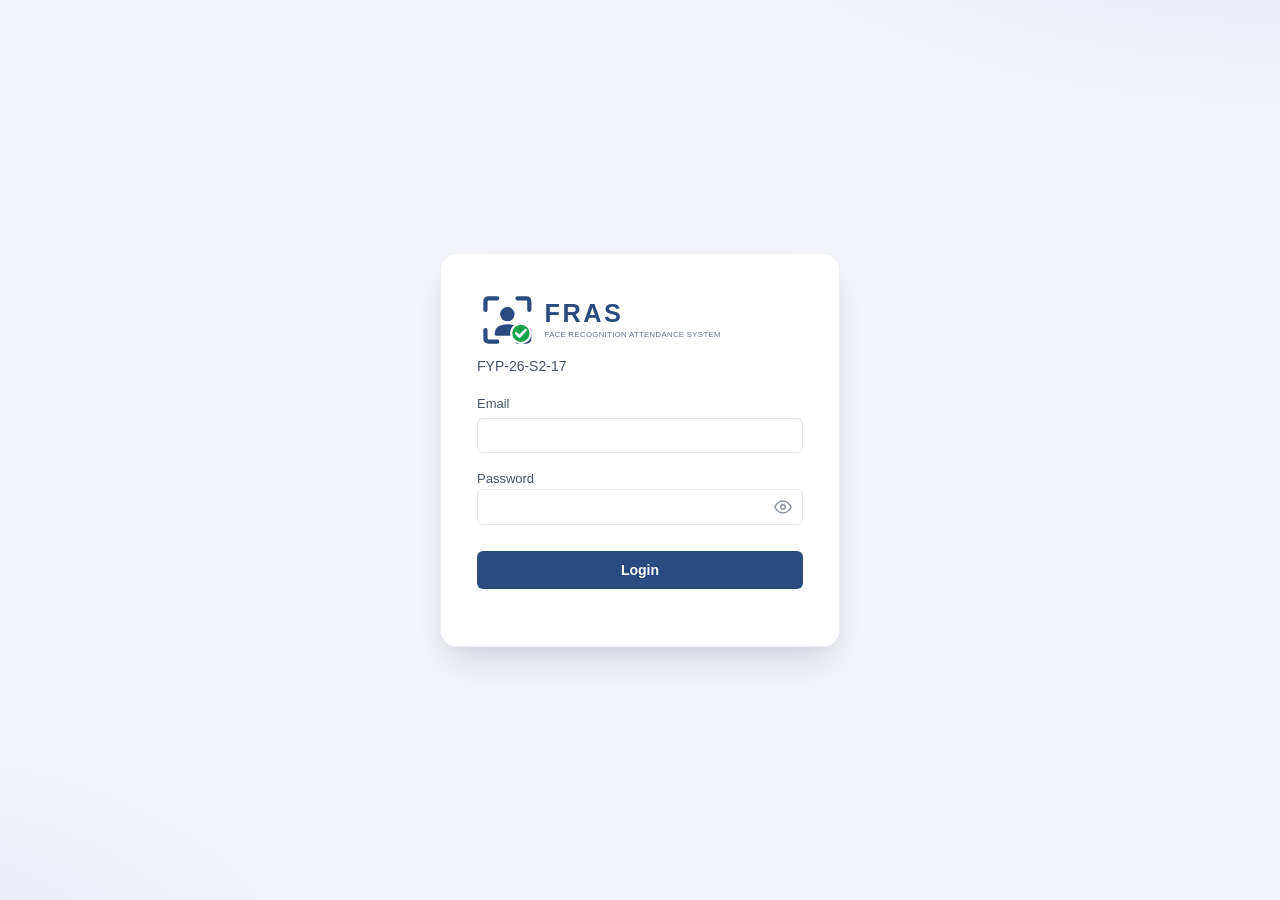
<file: frontend/index.html>
<!doctype html>
<html lang="en">

<head>
  <meta charset="utf-8">
  <meta name="viewport" content="width=device-width, initial-scale=1">
  <title>FRAS — Login</title>
  <link rel="icon" type="image/svg+xml" href="assets/logo/favicon.svg">
  <link rel="stylesheet" href="style.css?v=8">

  <style>
    .password-box {
      position: relative;
      display: flex;
      align-items: center;
    }

    .password-box input {
      flex: 1;
      padding-right: 38px;
    }

    .password-box input::-ms-reveal,
    .password-box input::-ms-clear {
      display: none;
    }

    .toggle-password-btn {
      position: absolute;
      right: 6px;
      display: flex;
      align-items: center;
      justify-content: center;
      width: 28px;
      height: 28px;
      padding: 0;
      margin: 0;
      border: none;
      border-radius: 6px;
      background: transparent;
      color: #8a94a3;
      cursor: pointer;
    }

    .toggle-password-btn:hover {
      color: #444d5c;
      background: rgba(15, 23, 42, .06);
    }

    .toggle-password-btn svg {
      width: 18px;
      height: 18px;
      display: block;
    }

    .toggle-password-btn .icon-eye-off {
      display: none;
    }

    .toggle-password-btn.showing .icon-eye {
      display: none;
    }

    .toggle-password-btn.showing .icon-eye-off {
      display: block;
    }
  </style>
</head>

<body class="centered">
  <form id="login-form" class="card">
    <img src="assets/logo/fras-logo-full.svg" alt="FRAS — Face Recognition Attendance System"
      style="display:block;width:270px;max-width:100%;margin:0 0 .35rem">
    <p class="muted">FYP-26-S2-17</p>

    <label>
      Email
      <input type="email" name="email" required autocomplete="username">
    </label>

    <label>
      Password
      <div class="password-box">
        <input id="password-input" type="password" name="password" required autocomplete="current-password">
        <button type="button" id="toggle-password-btn" class="toggle-password-btn" aria-label="Show password"
          title="Show password">
          <svg class="icon-eye" viewBox="0 0 24 24" fill="none" stroke="currentColor" stroke-width="2"
            stroke-linecap="round" stroke-linejoin="round">
            <path d="M1 12s4-8 11-8 11 8 11 8-4 8-11 8-11-8-11-8z" />
            <circle cx="12" cy="12" r="3" />
          </svg>
          <svg class="icon-eye-off" viewBox="0 0 24 24" fill="none" stroke="currentColor" stroke-width="2"
            stroke-linecap="round" stroke-linejoin="round">
            <path d="M17.94 17.94A10.07 10.07 0 0 1 12 20c-7 0-11-8-11-8a18.45 18.45 0 0 1 5.06-5.94" />
            <path d="M9.9 4.24A9.12 9.12 0 0 1 12 4c7 0 11 8 11 8a18.5 18.5 0 0 1-2.16 3.19" />
            <path d="M14.12 14.12a3 3 0 1 1-4.24-4.24" />
            <line x1="1" y1="1" x2="23" y2="23" />
          </svg>
        </button>
      </div>
    </label>

    <button type="submit" id="login-submit">
      <span class="spinner" aria-hidden="true"></span>
      <span id="login-submit-label">Login</span>
    </button>
    <p id="login-error" class="error" role="status" aria-live="polite"></p>
  </form>

  <script src="config.js?v=1"></script>
  <script src="app.js?v=15"></script>

  <script>
    const passwordInput = document.getElementById("password-input");
    const toggleBtn = document.getElementById("toggle-password-btn");
    let passwordTimer;

    function hidePassword() {
      passwordInput.type = "password";
      toggleBtn.classList.remove("showing");
      toggleBtn.setAttribute("aria-label", "Show password");
      toggleBtn.title = "Show password";
    }

    toggleBtn.addEventListener("click", () => {
      clearTimeout(passwordTimer);

      if (toggleBtn.classList.contains("showing")) {
        hidePassword();
        return;
      }

      passwordInput.type = "text";
      toggleBtn.classList.add("showing");
      toggleBtn.setAttribute("aria-label", "Hide password");
      toggleBtn.title = "Hide password";

      // Auto-hide again after a short peek.
      passwordTimer = setTimeout(hidePassword, 2000);
    });

    const loginForm = document.getElementById("login-form");
    const loginBtn = document.getElementById("login-submit");
    const loginLabel = document.getElementById("login-submit-label");
    const loginErr = document.getElementById("login-error");

    // Signing in waits on a network round trip, so the button says so —
    // and the flag stops a second submit landing while the first is still
    // in flight. The disabled button already covers clicks and Enter; the
    // flag is what covers a programmatic requestSubmit().
    let loginBusy = false;

    function setLoginBusy(busy) {
      loginBusy = busy;
      loginBtn.disabled = busy;
      loginBtn.classList.toggle("is-busy", busy);
      loginLabel.textContent = busy ? "Signing in…" : "Login";
      loginForm.setAttribute("aria-busy", busy ? "true" : "false");
    }

    loginForm.addEventListener("submit", async (e) => {
      e.preventDefault();
      if (loginBusy) return;

      // Read the fields before going busy: disabled controls are left out
      // of FormData, so if the busy state ever grows to cover the inputs
      // too, doing this afterwards would quietly submit nothing.
      const fd = new FormData(e.target);
      loginErr.textContent = "";
      setLoginBusy(true);

      try {
        const res = await api("/auth/login", {
          method: "POST",
          headers: { "Content-Type": "application/json" },
          body: JSON.stringify({
            email: fd.get("email"),
            password: fd.get("password")
          }),
        });

        localStorage.setItem("token", res.token);
        localStorage.setItem("user", JSON.stringify(res.user));

        const dest = {
          admin: "admin.html",
          teacher: "teacher.html",
          student: "student.html"
        };

        // Stays busy on purpose — the button must not spring back to
        // "Login" while the card is fading out and the page is leaving.
        navigateWithFade(dest[res.user.role] || "student.html", loginForm);

      } catch (ex) {
        loginErr.textContent = ex.message;
        setLoginBusy(false);
      }
    });

    // Back from a dashboard can restore this page from the back-forward
    // cache exactly as it was left: mid-fade, .is-leaving still applied,
    // its `forwards` fill holding the card at opacity 0 — invisible and
    // unclickable. Reset unconditionally; on a fresh load it is a no-op,
    // and it also covers Firefox restoring form state on reload.
    window.addEventListener("pageshow", () => {
      loginForm.classList.remove("is-leaving");
      setLoginBusy(false);
      loginErr.textContent = "";
    });
  </script>
</body>

</html>
</file>
<file: frontend/style.css>
/* ============================================================
   FYP Attendance — Design System
   ============================================================ */
:root {
  --c-bg: #f3f5fb;
  --c-surface: #ffffff;
  --c-surface-2: #f8fafc;
  --c-border: #e5e7eb;
  --c-border-2: #eef0f4;
  --c-text: #0f172a;
  --c-text-2: #475569;
  --c-muted: #94a3b8;

  --c-primary: #2a4b7f;
  --c-primary-hover: #203a63;
  --c-primary-soft: #eaeff6;
  --c-accent: #2a4b7f;

  --c-success: #16a34a;
  --c-success-bg: #dcfce7;
  --c-warning: #d97706;
  --c-warning-bg: #fef3c7;
  --c-danger: #dc2626;
  --c-danger-bg: #fee2e2;

  --radius-sm: 6px;
  --radius: 10px;
  --radius-lg: 16px;

  --shadow-sm: 0 1px 2px rgba(15, 23, 42, .04), 0 1px 3px rgba(15, 23, 42, .04);
  --shadow: 0 4px 12px rgba(15, 23, 42, .06), 0 1px 3px rgba(15, 23, 42, .04);
  --shadow-lg: 0 20px 40px -10px rgba(15, 23, 42, .15), 0 8px 16px -8px rgba(15, 23, 42, .08);

  --transition: 150ms cubic-bezier(.4, 0, .2, 1);
  --ease: cubic-bezier(.4, 0, .2, 1);

  --font-sans: "Inter", -apple-system, BlinkMacSystemFont, "Segoe UI", Roboto,
    "Helvetica Neue", Arial, "PingFang SC", "Microsoft YaHei", sans-serif;
}

* {
  box-sizing: border-box;
}

html {
  height: 100%;
}

/* min-height (not height): a fixed height caps the body at one viewport,
   which breaks position:sticky for the topbar once the page scrolls
   past the first screen. */
body {
  min-height: 100%;
}

body {
  margin: 0;
  font-family: var(--font-sans);
  font-size: 14px;
  line-height: 1.55;
  color: var(--c-text);
  background:
    radial-gradient(1200px 600px at 100% -200px, rgba(42, 75, 127, .08), transparent 60%),
    radial-gradient(900px 500px at -10% 110%, rgba(42, 75, 127, .06), transparent 60%),
    var(--c-bg);
  -webkit-font-smoothing: antialiased;
  -moz-osx-font-smoothing: grayscale;
}

body.centered {
  min-height: 100vh;
  display: flex;
  align-items: center;
  justify-content: center;
  padding: 2rem 1rem;
}

/* Typography ---------------------------------------------------- */
h1,
h2,
h3,
h4 {
  margin: 0 0 .5rem;
  font-weight: 600;
  letter-spacing: -.01em;
  color: var(--c-text);
}

h1 {
  font-size: 1.5rem;
}

h2 {
  font-size: 1.15rem;
}

h3 {
  font-size: 1rem;
  color: var(--c-text);
}

p {
  margin: .25rem 0;
}

.muted {
  color: var(--c-text-2);
}

.small {
  font-size: 12px;
}

.error {
  color: var(--c-danger);
  min-height: 1em;
  margin: .5rem 0 0;
  font-size: 13px;
}

code {
  background: var(--c-surface-2);
  border: 1px solid var(--c-border-2);
  padding: 1px 6px;
  border-radius: 4px;
  font-size: 12px;
  font-family: ui-monospace, SFMono-Regular, Menlo, Consolas, monospace;
}

/* Login card --------------------------------------------------- */
.card {
  background: var(--c-surface);
  padding: 2.25rem;
  border-radius: var(--radius-lg);
  box-shadow: var(--shadow-lg);
  width: 400px;
  max-width: 95vw;
  border: 1px solid var(--c-border-2);
}

.card h1 {
  font-size: 1.5rem;
  background: linear-gradient(135deg, var(--c-primary), var(--c-accent));
  -webkit-background-clip: text;
  background-clip: text;
  color: transparent;
  margin-bottom: .25rem;
}

.card label {
  display: block;
  margin: 1rem 0 .35rem;
  font-size: 13px;
  font-weight: 500;
  color: var(--c-text-2);
}

.card input,
.card select,
.card textarea {
  width: 100%;
}

.card button[type="submit"] {
  width: 100%;
  margin-top: 1.25rem;
  padding: .65rem 1rem;
  font-size: 14px;
  font-weight: 600;
}

/* Form controls ------------------------------------------------ */
input,
select,
textarea {
  width: 100%;
  padding: .55rem .75rem;
  border: 1px solid var(--c-border);
  border-radius: var(--radius-sm);
  font-size: 14px;
  font-family: inherit;
  color: var(--c-text);
  background: var(--c-surface);
  transition: border-color var(--transition), box-shadow var(--transition);
}

input:focus,
select:focus,
textarea:focus {
  outline: none;
  border-color: var(--c-primary);
  box-shadow: 0 0 0 3px rgba(42, 75, 127, .15);
}

input[type="file"] {
  padding: .35rem;
  background: var(--c-surface-2);
  cursor: pointer;
}

input[type="checkbox"] {
  width: auto;
  margin-right: .4rem;
  accent-color: var(--c-primary);
}

textarea {
  resize: vertical;
  min-height: 72px;
}

label {
  display: block;
  font-size: 13px;
  font-weight: 500;
  color: var(--c-text-2);
}

form label {
  margin-bottom: .25rem;
}

form label>input,
form label>select,
form label>textarea {
  margin-top: .25rem;
}

/* Buttons ------------------------------------------------------ */
button {
  display: inline-flex;
  align-items: center;
  justify-content: center;
  gap: .4rem;
  margin: 0;
  padding: .5rem 1rem;
  font-family: inherit;
  font-size: 13px;
  font-weight: 500;
  background: var(--c-primary);
  color: #fff;
  border: 1px solid transparent;
  border-radius: var(--radius-sm);
  cursor: pointer;
  transition: background var(--transition), box-shadow var(--transition),
    transform var(--transition), opacity var(--transition);
}

button:hover {
  background: var(--c-primary-hover);
}

button:active {
  transform: translateY(1px);
}

button:disabled {
  opacity: .55;
  cursor: not-allowed;
  transform: none;
}

button.secondary {
  background: var(--c-surface);
  color: var(--c-text);
  border-color: var(--c-border);
}

button.secondary:hover {
  background: var(--c-surface-2);
  border-color: #cbd5e1;
}

button.danger {
  background: var(--c-danger);
}

button.danger:hover {
  background: #b91c1c;
}

button.ghost {
  background: transparent;
  color: var(--c-text-2);
  border-color: transparent;
}

button.ghost:hover {
  background: var(--c-surface-2);
  color: var(--c-text);
}

/* Top bar ------------------------------------------------------ */
header.topbar {
  position: sticky;
  top: 0;
  z-index: 20;
  display: flex;
  align-items: center;
  justify-content: space-between;
  padding: .9rem 1.75rem;
  background: rgba(255, 255, 255, .85);
  backdrop-filter: saturate(180%) blur(10px);
  -webkit-backdrop-filter: saturate(180%) blur(10px);
  border-bottom: 1px solid var(--c-border-2);
}

header.topbar h1 {
  font-size: 1.05rem;
  font-weight: 600;
  margin: 0;
  display: flex;
  align-items: center;
  gap: .55rem;
}

header.topbar>div {
  display: flex;
  align-items: center;
  gap: .75rem;
}

header.topbar #who {
  font-size: 13px;
}

/* Tabs --------------------------------------------------------- */
.tabs {
  display: flex;
  gap: .25rem;
  padding: .5rem 1.25rem;
  background: var(--c-surface);
  border-bottom: 1px solid var(--c-border-2);
  overflow-x: auto;
  scrollbar-width: none;
}

.tabs::-webkit-scrollbar {
  display: none;
}

/* Mobile navigation dropdown — built from .tabs by app.js, shown only on
   narrow screens (see the responsive block below). */
.tabs-select {
  display: none;
}

.tabs button.tab-btn {
  position: relative;
  flex: none;
  padding: .55rem .9rem;
  background: transparent;
  color: var(--c-text-2);
  border: none;
  border-radius: var(--radius-sm);
  font-weight: 500;
  white-space: nowrap;
  transition: background .2s ease, color .2s ease;
}

.tabs button.tab-btn:hover {
  background: var(--c-surface-2);
  color: var(--c-text);
}

.tabs button.tab-btn.active {
  color: var(--c-primary);
  background: var(--c-primary-soft);
}

.tabs button.tab-btn.active::after {
  content: "";
  position: absolute;
  left: 12%;
  right: 12%;
  bottom: -9px;
  height: 2px;
  background: var(--c-primary);
  border-radius: 2px;
}

/* Incomplete / work-in-progress feature — highlighted yellow so it is
   visually distinct from finished features. Add the `incomplete` class
   to any `.tab-btn` to flag the feature as not yet done. */
.tabs button.tab-btn.incomplete {
  background: #fde68a;
  color: #92400e;
}

.tabs button.tab-btn.incomplete:hover {
  background: #fcd34d;
  color: #78350f;
}

.tabs button.tab-btn.incomplete.active {
  background: #fbbf24;
  color: #78350f;
}

.tabs button.tab-btn.incomplete.active::after {
  background: #d97706;
}

/* Slide-out sub-menu (e.g. Courses sub-pages) ------------------ */
.submenu {
  display: flex;
  flex-wrap: wrap;
  gap: .4rem;
  margin-bottom: 0;
  padding: 0;
  max-height: 0;
  opacity: 0;
  overflow: hidden;
  transform: translateY(-10px);
  transition: max-height .35s ease, opacity .3s ease,
    transform .35s ease, margin-bottom .35s ease;
}

.submenu.open {
  max-height: 120px;
  margin-bottom: 1.25rem;
  opacity: 1;
  transform: translateY(0);
}

.submenu .submenu-btn {
  flex: none;
  padding: .5rem .95rem;
  background: var(--c-surface-2);
  color: var(--c-text-2);
  border: 1px solid var(--c-border-2);
  border-radius: 999px;
  font-weight: 500;
  white-space: nowrap;
}

.submenu .submenu-btn:hover {
  color: var(--c-text);
  border-color: var(--c-primary);
}

.submenu .submenu-btn.active {
  background: var(--c-primary);
  color: #fff;
  border-color: var(--c-primary);
}

/* Animate the active sub-page into view */
.subpage {
  animation: subpage-in .3s ease;
}

/* List-view header: title on the left, "+ create" action on the right */
.subpage-head {
  display: flex;
  align-items: flex-start;
  justify-content: space-between;
  gap: 1rem;
  flex-wrap: wrap;
}

.subpage-head h2 {
  margin: 0;
}

.subpage-head {
  margin-bottom: 1rem;
}

/* Read-only key/value detail table (e.g. User Details) */
.kv-table {
  max-width: 520px;
}

.kv-table th {
  width: 150px;
  text-align: left;
  color: var(--c-text-2);
  font-weight: 600;
  background: var(--c-surface-2);
}

.subpage-head+table {
  margin-top: 0;
}

.back-btn {
  margin-bottom: .5rem;
}

@keyframes subpage-in {
  from {
    opacity: 0;
    transform: translateY(6px);
  }

  to {
    opacity: 1;
    transform: translateY(0);
  }
}

/* Layout ------------------------------------------------------- */
main {
  max-width: 1200px;
  margin: 0 auto;
  padding: 1.75rem 1.25rem 3rem;
}

.panel {
  background: var(--c-surface);
  padding: 1.5rem 1.5rem 1.25rem;
  border-radius: var(--radius);
  border: 1px solid var(--c-border-2);
  box-shadow: var(--shadow-sm);
  margin-bottom: 1.25rem;
  /* Smooth fade/slide-in whenever a panel becomes visible (tab switch). */
  animation: panel-in .32s ease;
}

.panel+.panel {
  margin-top: 0;
}

@keyframes panel-in {
  from {
    opacity: 0;
    transform: translateY(8px);
  }

  to {
    opacity: 1;
    transform: translateY(0);
  }
}

/* ── Page transitions ──────────────────────────────────────────────
   Logging in is a real navigation, so the transition is two halves: the
   login card fades out (.is-leaving, below) and the dashboard chrome
   fades in here. Deliberately a plain CSS animation rather than the View
   Transitions API, so Chrome, Edge and Firefox render it identically.

   This doubles as the fix for the flash of empty dashboard: the chrome
   starts transparent, and requireAuth() — the first statement of every
   page script — has redirected a signed-out visitor long before the
   animation ends, so the empty shell is never seen.

   Two things this rule must never do:

   - Collapse to `body:not(.centered) > *`. .to-top and the calendar
     modal backdrop are position:fixed children of <body>; an animated
     ancestor with a transform would become their containing block and
     break the fixed positioning.
   - Grow an animation-fill-mode. `forwards` would hold translateY(0) as
     a computed matrix forever, which is the same problem permanently.
     Without a fill mode the animation also always ends at opacity 1 on
     its own, so a JS error can never strand a blank page.

   <main> is left out on purpose: its .panel children already animate
   with panel-in, and stacking two fades makes the content arrive late
   and dim. */
body:not(.centered)>header.topbar,
body:not(.centered)>.tabs,
body:not(.centered)>.browser-notice,
body:not(.centered)>.app-footer {
  animation: page-enter .38s var(--ease);
}

@keyframes page-enter {
  from {
    opacity: 0;
    transform: translateY(8px);
  }

  to {
    opacity: 1;
    transform: translateY(0);
  }
}

/* The other half: the login card drifts down and fades before the
   redirect fires. `forwards` holds the faded-out state so the card
   cannot flicker back during the navigation — index.html clears the
   class on pageshow, which is what makes Back work. */
.is-leaving {
  animation: page-leave .2s var(--ease) forwards;
  pointer-events: none;
}

@keyframes page-leave {
  from {
    opacity: 1;
    transform: translateY(0);
  }

  to {
    opacity: 0;
    transform: translateY(10px);
  }
}

/* Busy spinner for buttons. Buttons are already inline-flex with a gap,
   so this needs no layout rules — only a size and the ring itself.
   currentColor keeps it legible on primary, danger and secondary alike. */
.spinner {
  display: none;
  width: 14px;
  height: 14px;
  flex: none;
  border: 2px solid currentColor;
  border-top-color: transparent;
  border-radius: 50%;
  animation: spin .6s linear infinite;
}

.is-busy .spinner {
  display: inline-block;
}

@keyframes spin {
  to {
    transform: rotate(360deg);
  }
}

/* Respect users who prefer reduced motion. */
@media (prefers-reduced-motion: reduce) {

  .panel,
  .subpage {
    animation: none;
  }

  /* Not `animation: none` — the movement goes, the fade stays. That fade
     is what keeps the signed-out shell off screen, and a cross-fade with
     no motion is what reduced-motion actually asks for. */
  body:not(.centered)>header.topbar,
  body:not(.centered)>.tabs,
  body:not(.centered)>.browser-notice,
  body:not(.centered)>.app-footer {
    animation: page-enter-flat .2s linear;
  }

  /* navigateWithFade() skips the leave animation outright for these
     users; this keeps the class harmless if applied by other means. */
  .is-leaving {
    animation: none;
    opacity: 0;
  }

  .spinner {
    animation-duration: 1.2s;
  }

  .submenu {
    transition: none;
  }
}

@keyframes page-enter-flat {
  from {
    opacity: 0;
  }

  to {
    opacity: 1;
  }
}

.panel h2 {
  display: flex;
  align-items: center;
  gap: .5rem;
  padding-bottom: .85rem;
  margin-bottom: 1.1rem;
  border-bottom: 1px solid var(--c-border-2);
}

.panel h3 {
  margin-top: 1.5rem;
  margin-bottom: .65rem;
  color: var(--c-text);
  font-size: 14px;
  font-weight: 600;
}

/* Forms / row grid -------------------------------------------- */
.row {
  display: grid;
  grid-template-columns: repeat(auto-fit, minmax(220px, 1fr));
  gap: 1rem 1rem;
  align-items: end;
}

.row--compact {
  grid-template-columns: repeat(auto-fit, minmax(180px, 220px));
  max-width: 480px;
}

/* Session / course pickers. Their <option> labels carry an id, a course code
   and a timestamp, which the 220px compact column clipped mid-time — the
   teacher could not tell two sittings of the same course apart. Applied on
   top of .row--compact, so the rest of that row's styling still holds.

   340px is measured, not guessed: the longest label in use is the behaviour
   tab's "#142 CSIT226 (8/3/2026, 1:30 PM) [active]" at ~312px, and a select
   spends roughly another 28px on its dropdown arrow and padding.

   Plain px on purpose — minmax(min(100%, 340px), …) inside repeat(auto-fit)
   collapses the track to ~24px, because the percentage has no resolvable
   basis at track-sizing time. Narrow viewports are handled below instead. */
.row--wide-select {
  grid-template-columns: repeat(auto-fit, minmax(340px, 420px));
  max-width: none;
}

@media (max-width: 420px) {
  .row--wide-select {
    grid-template-columns: 1fr;
  }
}

/* Stacked single-column form (one field per row, typical sign-up layout) */
.form-stacked {
  grid-template-columns: 1fr;
  gap: 1rem;
  max-width: 420px;
}

.form-stacked>button {
  align-self: stretch;
  width: 100%;
  margin-top: .25rem;
}

/* Uniform control height inside form rows */
.row label,
form.row label {
  display: flex;
  flex-direction: column;
  gap: .35rem;
  margin: 0;
  min-width: 0;
}

.row input,
.row select,
.row textarea,
form.row input,
form.row select,
form.row textarea {
  height: 38px;
  margin-top: 0;
}

.row textarea,
form.row textarea {
  height: auto;
  min-height: 76px;
}

.row input[type="file"],
form.row input[type="file"] {
  line-height: 1.4;
  padding: .4rem .55rem;
}

.row input[type="checkbox"],
form.row input[type="checkbox"] {
  height: auto;
  width: auto;
}

/* Inline checkbox-style label keeps checkbox + text on one line */
.row label:has(> input[type="checkbox"]),
form.row label:has(> input[type="checkbox"]) {
  flex-direction: row;
  align-items: center;
  gap: .5rem;
  height: 38px;
}

/* Submit button aligns with input row */
form.row>button,
.row>button {
  height: 38px;
  align-self: end;
  white-space: nowrap;
}

/* Attendance config form: top-align labels so all inputs line up even
   though only some fields carry a helper description below the input. */
#att-config-form {
  align-items: start;
}

#att-config-form>button {
  align-self: start;
}

form .row+button,
form>button {
  margin-top: 1rem;
}

form>button[type="submit"] {
  margin-top: 1rem;
}

/* Tables ------------------------------------------------------- */
/* Space between a filter row and the table it controls. */
.row+table,
.row+p+table {
  margin-top: 1rem;
}

table {
  width: 100%;
  border-collapse: separate;
  border-spacing: 0;
  font-size: 13px;
  background: var(--c-surface);
  border: 1px solid var(--c-border-2);
  border-radius: var(--radius);
  overflow: hidden;
}

th,
td {
  padding: .7rem .9rem;
  text-align: left;
  border-bottom: 1px solid var(--c-border-2);
  vertical-align: middle;
}

th {
  background: var(--c-surface-2);
  color: var(--c-text-2);
  font-size: 12px;
  font-weight: 600;
  text-transform: uppercase;
  letter-spacing: .03em;
}

tbody tr:last-child td {
  border-bottom: none;
}

tbody tr {
  transition: background var(--transition);
}

tbody tr:hover {
  background: var(--c-surface-2);
}

td button {
  padding: .35rem .65rem;
  font-size: 12px;
}

td button+button {
  margin-left: .35rem;
}

td button:disabled {
  opacity: .45;
  cursor: not-allowed;
}

/* Inline slide-out detail row (e.g. student My Attendance details) */
.detail-row:hover {
  background: transparent;
}

.detail-row>td {
  padding: 0;
  background: var(--c-surface-2);
}

.detail-slide {
  display: grid;
  grid-template-rows: 0fr;
  transition: grid-template-rows .25s ease;
}

.detail-slide.open {
  grid-template-rows: 1fr;
}

.detail-slide>.detail-content {
  min-height: 0;
  overflow: hidden;
  padding: 0 1rem;
}

.detail-slide.open>.detail-content {
  padding: .85rem 1rem;
}

/* Status / badges --------------------------------------------- */
.status-present,
.status-absent,
.status-late,
.status-early_left,
.status-leave,
.status-pending {
  display: inline-block;
  padding: 2px 9px;
  border-radius: 999px;
  font-size: 12px;
  font-weight: 600;
  text-transform: capitalize;
}

.status-present {
  color: var(--c-success);
  background: var(--c-success-bg);
}

.status-late {
  color: var(--c-warning);
  background: var(--c-warning-bg);
}

.status-absent {
  color: var(--c-danger);
  background: var(--c-danger-bg);
}

.status-early_left {
  color: var(--c-warning);
  background: var(--c-warning-bg);
}

.status-leave {
  color: var(--c-primary);
  background: var(--c-primary-soft);
}

/* Undecided: the session is still running and this student has no record
   yet. Deliberately neutral — it must not read as a verdict either way. */
.status-pending {
  color: var(--c-text-2);
  background: var(--c-surface-2);
}

.badge {
  display: inline-block;
  padding: 2px 9px;
  border-radius: 999px;
  background: var(--c-primary-soft);
  color: var(--c-primary);
  font-size: 12px;
  font-weight: 500;
  text-transform: capitalize;
}

/* Media / camera ---------------------------------------------- */
video,
img.preview,
canvas {
  max-width: 100%;
  border-radius: var(--radius);
  border: 1px solid var(--c-border);
  background: #0f172a;
}

img.preview {
  background: var(--c-surface-2);
}

/* Analytics charts: clean light surface (override the dark camera canvas
   background) so the line/doughnut charts and their legends are readable. */
#ana-trend,
#ana-breakdown,
#sana-trend,
#sana-breakdown,
#monthly-chart {
  background: #ffffff;
  border-color: var(--c-border);
}

/* Centered camera stage (check-in & re-register) -------------- */
.camera-stage {
  display: flex;
  flex-direction: column;
  align-items: center;
  gap: 1rem;
  margin: 1rem auto 0;
  max-width: 520px;
}

.camera-frame {
  width: 100%;
  display: flex;
  justify-content: center;
  padding: .75rem;
  background: var(--c-surface-2);
  border: 1px solid var(--c-border-2);
  border-radius: var(--radius);
}

.camera-frame video,
.camera-frame canvas,
.camera-frame img.preview {
  display: block;
  width: 100%;
  max-width: 360px;
  height: auto;
  aspect-ratio: 4 / 3;
  object-fit: cover;
}

.camera-frame--dual {
  flex-wrap: wrap;
  gap: .75rem;
}

.camera-actions {
  display: flex;
  flex-wrap: wrap;
  justify-content: center;
  gap: .5rem;
  width: 100%;
}

.camera-actions--start {
  justify-content: flex-start;
}

.camera-actions button {
  min-width: 140px;
}

/* Wider scan stage (teacher classroom scan) ------------------- */
.camera-stage--wide {
  max-width: 960px;
}

.camera-stage--wide .camera-frame video,
.camera-stage--wide .camera-frame canvas,
.camera-stage--wide .camera-frame img.preview {
  max-width: 100%;
}

/* Scan action grid: aligned columns --------------------------- */
.scan-actions {
  flex-wrap: nowrap;
  align-items: stretch;
  gap: .75rem;
}

.scan-actions__col {
  display: flex;
  flex-direction: column;
  gap: .5rem;
}

.scan-actions__col--checks {
  justify-content: center;
}

.scan-actions__col--checks .small {
  display: flex;
  align-items: center;
  gap: .35rem;
}

@media (max-width: 640px) {
  .scan-actions {
    flex-wrap: wrap;
    justify-content: center;
  }
}

.camera-msg {
  width: 100%;
  text-align: center;
  margin: 0;
  min-height: 1em;
}

/* Upload form (re-register face) ------------------------------ */
.upload-form {
  max-width: 420px;
  margin: 1rem auto 0;
  display: flex;
  flex-direction: column;
  gap: .75rem;
}

.upload-form button {
  align-self: flex-end;
  min-width: 140px;
}

/* Face-mode segmented control (used inside .panel) ------------ */
.face-mode-tabs {
  display: inline-flex;
  background: var(--c-surface-2);
  border: 1px solid var(--c-border-2);
  border-radius: 999px;
  padding: 3px;
  gap: 2px;
  margin-bottom: 1rem;
}

.face-mode-btn {
  margin: 0;
  padding: .35rem .9rem;
  background: transparent;
  color: var(--c-text-2);
  border-radius: 999px;
  font-size: 13px;
  font-weight: 500;
  border: none;
}

.face-mode-btn:hover {
  background: rgba(15, 23, 42, .04);
  color: var(--c-text);
}

.face-mode-btn.active {
  background: var(--c-surface);
  color: var(--c-primary);
  box-shadow: var(--shadow-sm);
}

/* Responsive --------------------------------------------------- */
@media (max-width: 720px) {
  header.topbar {
    padding: .7rem 1rem;
    flex-wrap: wrap;
    gap: .35rem .75rem;
  }

  header.topbar h1 {
    font-size: .98rem;
  }

  /* Replace the horizontal tab bar with the dropdown on phones. */
  .tabs {
    display: none;
  }

  .tabs-select {
    display: block;
    width: 100%;
    border: none;
    border-bottom: 1px solid var(--c-border-2);
    border-radius: 0;
    background: var(--c-surface);
    padding: .7rem .9rem;
    font-weight: 600;
    color: var(--c-primary);
  }

  main {
    padding: 1rem .75rem 2rem;
  }

  .panel {
    padding: 1.1rem;
  }

  .card {
    padding: 1.5rem;
  }

  th,
  td {
    padding: .55rem .65rem;
  }

  /* Wide data tables: let each table scroll horizontally inside the panel
     instead of forcing the whole page wider than the screen. */
  .panel table {
    display: block;
    overflow-x: auto;
    -webkit-overflow-scrolling: touch;
  }

  .panel table thead th,
  .panel table tbody td {
    white-space: nowrap;
  }

  /* Inline detail / slide-out rows should still wrap normally. */
  .panel table .detail-row td,
  .panel table .detail-content,
  .panel table .detail-content * {
    white-space: normal;
  }

  /* Prevent iOS from auto-zooming when focusing a small-font input. */
  input,
  select,
  textarea {
    font-size: 16px;
  }
}

@media (max-width: 480px) {
  header.topbar {
    padding: .6rem .8rem;
  }

  header.topbar h1 {
    font-size: .9rem;
  }

  /* The email/identity label eats width on tiny screens — hide it; the
     dashboard heading already says which role you're in. */
  header.topbar #who {
    display: none;
  }

  main {
    padding: .85rem .6rem 2rem;
  }

  .panel {
    padding: .9rem;
    border-radius: var(--radius);
  }

  .panel h2 {
    font-size: 1.15rem;
  }

  /* Filter / control rows: stack their inputs full-width so nothing is
     squashed below a usable size. */
  .att-filters>input,
  .att-filters>select,
  .att-filters>label {
    flex: 1 1 100% !important;
    min-width: 0 !important;
  }
}

/* ── Behaviour Analysis Settings (admin) ─────────────────────────────
   A vertical form: course, then the feature switches it applies to, then
   the sensitivity sliders. Deliberately not .form-stacked — that caps at
   420px, which is too narrow for a slider plus its guidance text. */
.beh-form {
  display: flex;
  flex-direction: column;
  gap: 1.25rem;
  max-width: 780px;
}

.beh-course {
  max-width: 380px;
}

.beh-switches {
  display: grid;
  grid-template-columns: repeat(auto-fit, minmax(230px, 1fr));
  gap: .6rem 1.5rem;
  padding: .9rem 1.1rem;
  border: 1px solid var(--c-border-2, #e1e4e8);
  border-radius: var(--radius, 8px);
  background: var(--c-surface-2, #f8f9fa);
}

.beh-switches label {
  display: flex;
  align-items: center;
  gap: .5rem;
  margin: 0;
  cursor: pointer;
}

.beh-switches input {
  margin: 0;
  flex: 0 0 auto;
}

.beh-sensitivity {
  border: 1px solid var(--c-border-2, #e1e4e8);
  border-radius: var(--radius, 8px);
  padding: 1rem 1.25rem 1.25rem;
  margin: 0;
}

.beh-sensitivity legend {
  padding: 0 .4rem;
  font-weight: 600;
  font-size: .9rem;
}

.beh-adaptive {
  padding-bottom: .9rem;
  margin-bottom: .4rem;
  border-bottom: 1px solid var(--c-border-2, #eee);
}

.beh-adaptive label {
  display: flex;
  align-items: center;
  gap: .5rem;
  margin: 0;
  cursor: pointer;
}

.beh-adaptive p {
  margin: .3rem 0 0 1.6rem;
}

/* One slider block: header (name + value + reset), track, effect note. */
.beh-slider {
  padding: .9rem 0;
  border-bottom: 1px solid var(--c-border-2, #f0f2f5);
}

.beh-slider:last-child {
  border-bottom: 0;
  padding-bottom: 0;
}

.beh-slider__head {
  display: flex;
  align-items: baseline;
  justify-content: space-between;
  gap: .75rem;
  flex-wrap: wrap;
}

.beh-slider__name {
  font-weight: 600;
  font-size: .9rem;
}

.beh-slider__value {
  font-variant-numeric: tabular-nums;
  font-weight: 600;
  color: var(--c-primary, #2a4b7f);
}

.beh-slider__value--default {
  color: var(--c-text-2, #666);
  font-weight: 400;
}

.beh-slider__reset {
  font-size: .75rem;
  padding: 2px 8px;
}

.beh-slider input[type="range"] {
  width: 100%;
  margin: .5rem 0 .35rem;
  accent-color: var(--c-primary, #2a4b7f);
}

.beh-slider__scale {
  display: flex;
  justify-content: space-between;
  font-size: .7rem;
  color: var(--c-text-2, #777);
  margin-top: -.25rem;
}

/* Live explanation of what the current position does to the model. */
.beh-slider__effect {
  font-size: .78rem;
  line-height: 1.5;
  margin: .4rem 0 0;
  padding: .45rem .6rem;
  border-radius: 6px;
  background: var(--c-surface-2, #f6f8fa);
  border-left: 3px solid var(--c-border-2, #d0d7de);
}

.beh-slider__effect--sensitive {
  background: #fff7ed;
  border-left-color: #e3a008;
}

.beh-slider__effect--strict {
  background: #eff6ff;
  border-left-color: #2a4b7f;
}

.beh-save {
  align-self: flex-start;
  min-width: 160px;
}

/* ── Browser support notice (dashboard footer) ─────────────────────── */
.browser-notice {
  margin: 24px auto 32px;
  padding: 12px 16px;
  max-width: 1200px;
  border: 1px solid var(--c-border);
  border-radius: var(--radius);
  background: var(--c-bg);
  color: var(--c-text-2);
}

.browser-notice p {
  margin: 0;
  line-height: 1.55;
}

.browser-notice p+p {
  margin-top: 6px;
}

.browser-notice strong {
  color: var(--c-text);
}

/* Raised to a warning only when the page is on an insecure origin, where the
   camera genuinely will not work — otherwise the notice stays informational. */
.browser-notice-warn {
  color: var(--c-danger);
}

.browser-notice-warn strong {
  color: var(--c-danger);
}

/* Browser marks inside the notice: sit on the text baseline without
   stretching the line, and never shrink when the line wraps. */
.browser-chip {
  white-space: nowrap;
}

.browser-mark {
  display: inline-block;
  width: 15px;
  height: 15px;
  margin-right: 3px;
  vertical-align: -3px;
  flex: none;
  object-fit: contain;
  /* the vendor logos differ in aspect ratio */
}

/* ── Back to top ───────────────────────────────────────────────────── */
.to-top {
  position: fixed;
  right: 20px;
  bottom: 20px;
  z-index: 900;
  width: 42px;
  height: 42px;
  padding: 0;
  display: flex;
  align-items: center;
  justify-content: center;
  border: 1px solid var(--c-border);
  border-radius: 50%;
  background: var(--c-surface);
  color: var(--c-primary);
  box-shadow: 0 2px 10px rgba(15, 23, 42, .14);
  cursor: pointer;

  /* Hidden by default; `visibility` (not just opacity) keeps it out of the
     tab order and away from clicks while it is faded out. */
  opacity: 0;
  visibility: hidden;
  transform: translateY(8px);
  transition: opacity .18s ease, transform .18s ease, visibility .18s;
}

.to-top.is-visible {
  opacity: 1;
  visibility: visible;
  transform: translateY(0);
}

.to-top:hover {
  background: var(--c-primary-soft);
  border-color: var(--c-primary);
}

.to-top svg {
  width: 20px;
  height: 20px;
}

@media (max-width: 640px) {
  .to-top {
    right: 14px;
    bottom: 14px;
    width: 38px;
    height: 38px;
  }
}

@media (prefers-reduced-motion: reduce) {
  .to-top {
    transition: none;
  }
}

/* ── Admin: Users omni-search ─────────────────────────────────────── */
.users-search {
  width: 100%;
  max-width: 480px;
  margin-top: .5rem;
}

/* ── Copyright footer ──────────────────────────────────────────────── */
.app-footer {
  margin: 8px auto 24px;
  padding: 14px 16px 0;
  max-width: 1200px;
  border-top: 1px solid var(--c-border);
  text-align: center;
}

.app-footer p {
  margin: 0;
  color: var(--c-muted);
}
</file>
